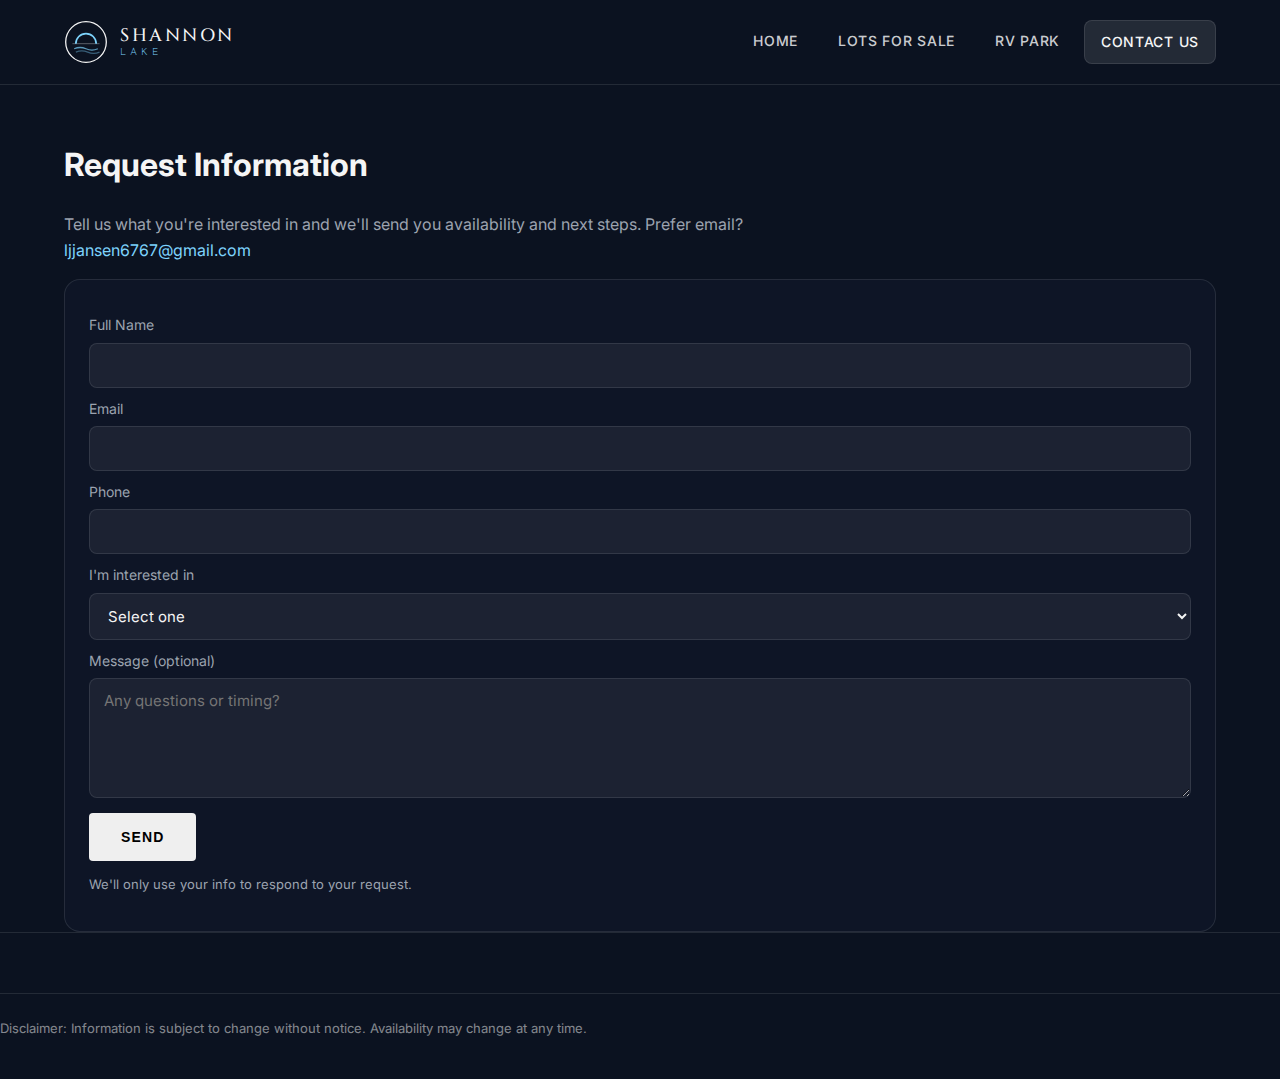
<file: contact.html>
<!doctype html>
<html lang="en">
<head>
  <meta charset="utf-8" />
  <meta name="viewport" content="width=device-width,initial-scale=1" />
  <title>Contact | Shannon Lake Saskatchewan</title>
  <meta name="description" content="Request information about lots for sale or seasonal RV options at Shannon Lake, Saskatchewan (near Wakaw Lake, about 1 hour east of Saskatoon via Highway 41)." />
  <link rel="preconnect" href="https://fonts.googleapis.com">
  <link rel="preconnect" href="https://fonts.gstatic.com" crossorigin>
  <link href="https://fonts.googleapis.com/css2?family=Cormorant+Garamond:ital,wght@0,400;0,500;0,600;1,400;1,500;1,600&family=Cinzel:wght@400;500;600&family=Josefin+Sans:wght@300;400;500&family=Inter:wght@400;500;600;700&display=swap" rel="stylesheet">
  <link rel="stylesheet" href="styles.css" />
</head>
<body>
  <header class="site-header site-header-solid">
    <div class="wrap header-inner">
      <a class="brand" href="index.html">
        <svg class="brand-icon" viewBox="0 0 52 52" fill="none">
          <circle cx="26" cy="26" r="24" stroke="currentColor" stroke-width="1.5" fill="none"/>
          <line x1="10" y1="28" x2="42" y2="28" stroke="currentColor" stroke-width="1" opacity="0.4"/>
          <path d="M14 28 A12 12 0 0 1 38 28" stroke="#7dd3fc" stroke-width="2" fill="none"/>
          <path d="M12 34 Q19 31, 26 34 T40 34" stroke="#7dd3fc" stroke-width="1.5" fill="none" opacity="0.7"/>
          <path d="M14 38 Q21 35, 28 38 T42 38" stroke="#7dd3fc" stroke-width="1.5" fill="none" opacity="0.4"/>
        </svg>
        <span class="brand-wordmark">
          <span class="brand-shannon">SHANNON</span>
          <span class="brand-lake">LAKE</span>
        </span>
      </a>
      <nav class="nav">
        <a href="index.html">Home</a>
        <a href="lots.html">Lots for Sale</a>
        <a href="rv-park.html">RV Park</a>
        <a class="active" href="contact.html">Contact Us</a>
      </nav>
    </div>
  </header>

  <main class="wrap page">
    <h1>Request Information</h1>
    <p class="lead">
      Tell us what you're interested in and we'll send you availability and next steps.
      Prefer email? <a href="mailto:ljjansen6767@gmail.com">ljjansen6767@gmail.com</a>
    </p>
    <div class="card">
      <form
        method="POST"
        action="https://formspree.io/f/xnjnkqzd"
        accept-charset="UTF-8"
      >
        <!-- Redirect after successful submission -->
        <input type="hidden" name="_redirect" value="https://shannon-lake.pages.dev/thanks.html" />
        <input type="hidden" name="_next" value="https://shannon-lake.pages.dev/thanks.html" />
        <!-- Helpful email metadata -->
        <input type="hidden" name="_subject" value="New Shannon Lake Website Lead" />
        <label>
          Full Name
          <input type="text" name="name" autocomplete="name" required />
        </label>
        <label>
          Email
          <input type="email" name="email" autocomplete="email" required />
        </label>
        <!-- Lets you hit Reply in the lead email and respond to the lead -->
        <input type="hidden" name="_replyto" value="%{email}" />
        <label>
          Phone
          <input type="tel" name="phone" autocomplete="tel" required />
        </label>
        <label>
          I'm interested in
          <select name="interest" required>
            <option value="" selected disabled>Select one</option>
            <option value="Buying a lake lot">Buying a lake lot</option>
            <option value="Seasonal RV spot">Seasonal RV spot</option>
            <option value="Both">Both</option>
          </select>
        </label>
        <label>
          Message (optional)
          <textarea name="message" rows="4" placeholder="Any questions or timing?"></textarea>
        </label>
        <button class="btn" type="submit">Send</button>
        <p class="muted small">
          We'll only use your info to respond to your request.
        </p>
      </form>
    </div>
  </main>

  <footer class="footer">
    <p class="disclaimer">
      Disclaimer: Information is subject to change without notice. Availability may change at any time.
    </p>
  </footer>
</body>
</html>
</file>
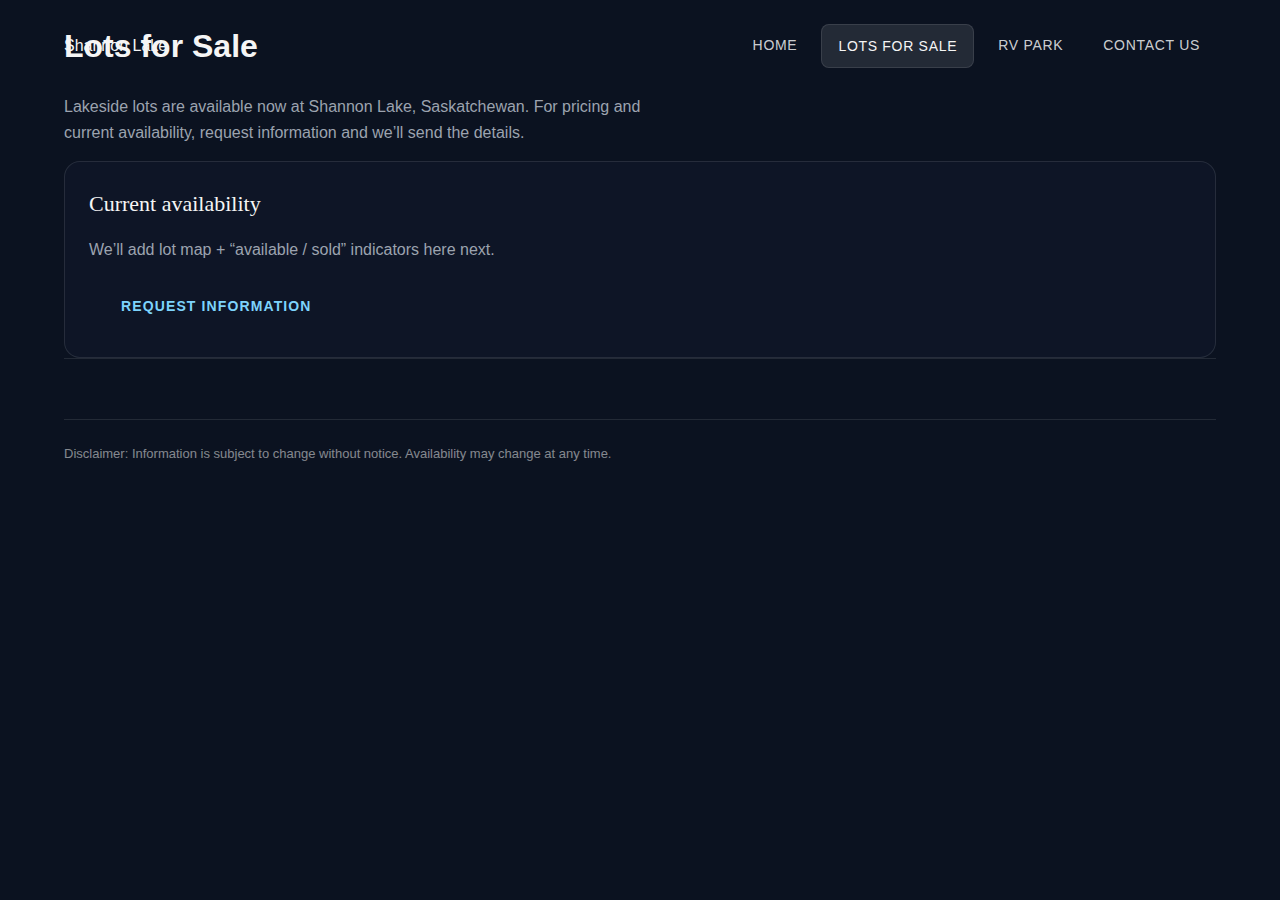
<file: lots.html>
<!doctype html>
<html lang="en">
<head>
  <meta charset="utf-8" />
  <meta name="viewport" content="width=device-width,initial-scale=1" />
  <title>Lots for Sale | Shannon Lake Saskatchewan</title>
  <meta name="description" content="Lakeside lots for sale at Shannon Lake, Saskatchewan — about 1 hour east of Saskatoon via Highway 41, near Wakaw Lake. Request information for current availability." />
  <link rel="stylesheet" href="styles.css" />
</head>
<body>
  <header class="site-header">
    <div class="wrap header-inner">
      <a class="brand" href="index.html">Shannon Lake</a>
      <nav class="nav">
        <a href="index.html">Home</a>
        <a class="active" href="lots.html">Lots for Sale</a>
        <a href="rv-park.html">RV Park</a>
        <a href="contact.html">Contact Us</a>
      </nav>
    </div>
  </header>

  <main class="wrap page">
    <h1>Lots for Sale</h1>
    <p class="lead">
      Lakeside lots are available now at Shannon Lake, Saskatchewan. For pricing and current availability, request
      information and we’ll send the details.
    </p>

    <div class="card">
      <h2>Current availability</h2>
      <p class="muted">We’ll add lot map + “available / sold” indicators here next.</p>
      <a class="btn" href="contact.html">Request Information</a>
    </div>

    <footer class="footer">
      <p class="disclaimer">
        Disclaimer: Information is subject to change without notice. Availability may change at any time.
      </p>
    </footer>
  </main>
</body>
</html>
</file>
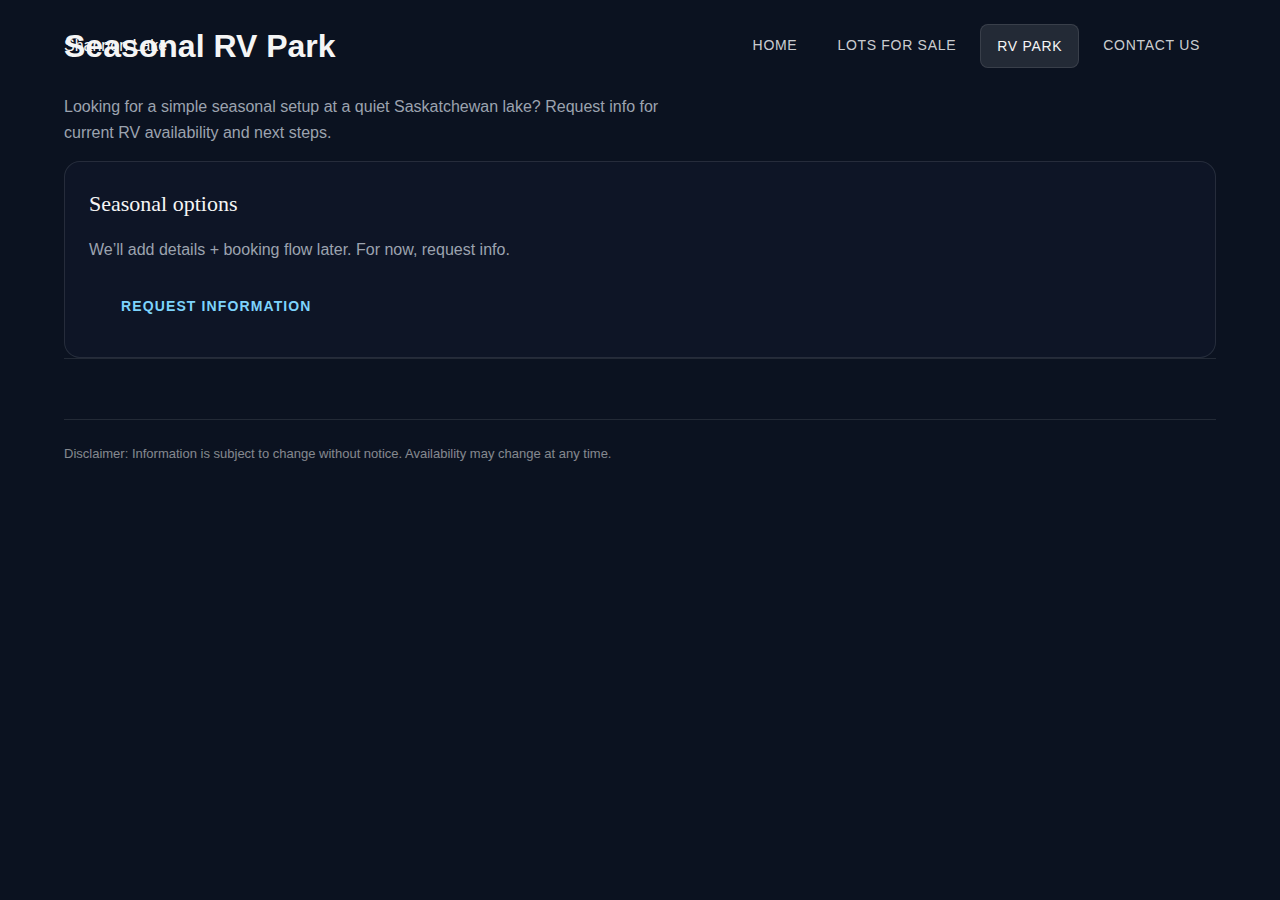
<file: rv-park.html>
<!doctype html>
<html lang="en">
<head>
  <meta charset="utf-8" />
  <meta name="viewport" content="width=device-width,initial-scale=1" />
  <title>Seasonal RV Park | Shannon Lake Saskatchewan</title>
  <meta name="description" content="Seasonal RV options at Shannon Lake, Saskatchewan — a quiet, private escape near Wakaw Lake, about 1 hour east of Saskatoon via Highway 41. Request information today." />
  <link rel="stylesheet" href="styles.css" />
</head>
<body>
  <header class="site-header">
    <div class="wrap header-inner">
      <a class="brand" href="index.html">Shannon Lake</a>
      <nav class="nav">
        <a href="index.html">Home</a>
        <a href="lots.html">Lots for Sale</a>
        <a class="active" href="rv-park.html">RV Park</a>
        <a href="contact.html">Contact Us</a>
      </nav>
    </div>
  </header>

  <main class="wrap page">
    <h1>Seasonal RV Park</h1>
    <p class="lead">
      Looking for a simple seasonal setup at a quiet Saskatchewan lake? Request info for current RV availability and next
      steps.
    </p>

    <div class="card">
      <h2>Seasonal options</h2>
      <p class="muted">We’ll add details + booking flow later. For now, request info.</p>
      <a class="btn" href="contact.html">Request Information</a>
    </div>

    <footer class="footer">
      <p class="disclaimer">
        Disclaimer: Information is subject to change without notice. Availability may change at any time.
      </p>
    </footer>
  </main>
</body>
</html>
</file>
<file: styles.css>
/* ===== CSS Variables ===== */
:root {
  --bg: #0b1220;
  --bg-light: #111a2e;
  --text: #f5f5f5;
  --text-muted: #9ca3af;
  --accent: #7dd3fc;
  --accent-hover: #a5e1fc;
  --line: rgba(255, 255, 255, 0.1);
  --line-light: rgba(255, 255, 255, 0.06);
  
  /* Typography */
  --font-display: 'Cormorant Garamond', Georgia, serif;
  --font-body: 'Inter', -apple-system, BlinkMacSystemFont, sans-serif;
  --font-brand: 'Cinzel', serif;
  --font-brand-sub: 'Josefin Sans', sans-serif;
  
  /* Spacing */
  --section-padding: 100px;
  --section-padding-mobile: 60px;
}

/* ===== Reset & Base ===== */
*, *::before, *::after {
  box-sizing: border-box;
}

html, body {
  margin: 0;
  padding: 0;
}

body {
  font-family: var(--font-body);
  background: var(--bg);
  color: var(--text);
  line-height: 1.6;
  -webkit-font-smoothing: antialiased;
}

a {
  color: var(--accent);
  text-decoration: none;
  transition: color 0.2s ease;
}

a:hover {
  color: var(--accent-hover);
}

img {
  max-width: 100%;
  height: auto;
}

.wrap {
  max-width: 1200px;
  margin: 0 auto;
  padding: 0 24px;
}

/* ===== Hero Section - Full Viewport ===== */
.hero {
  position: relative;
  min-height: 100vh;
  display: flex;
  flex-direction: column;
  overflow: hidden;
}

.hero-bg {
  position: absolute;
  inset: 0;
  z-index: 0;
}

.hero-bg img {
  width: 100%;
  height: 100%;
  object-fit: cover;
}

.hero-overlay {
  position: absolute;
  inset: 0;
  background: linear-gradient(
    to bottom,
    rgba(11, 18, 32, 0.4) 0%,
    rgba(11, 18, 32, 0.3) 40%,
    rgba(11, 18, 32, 0.5) 70%,
    rgba(11, 18, 32, 0.7) 100%
  );
}

/* ===== Header - Overlaid on Hero ===== */
.site-header {
  position: absolute;
  top: 0;
  left: 0;
  right: 0;
  z-index: 100;
  padding: 24px 0;
}

.header-inner {
  max-width: 1200px;
  margin: 0 auto;
  padding: 0 24px;
  display: flex;
  align-items: center;
  justify-content: space-between;
  gap: 20px;
}

/* ===== Brand Logo (Option 2A) ===== */
.brand {
  display: flex;
  align-items: center;
  gap: 12px;
  text-decoration: none;
  color: var(--text);
}

.brand:hover {
  color: var(--text);
}

.brand-icon {
  width: 44px;
  height: 44px;
  flex-shrink: 0;
}

.brand-wordmark {
  display: flex;
  flex-direction: column;
  align-items: flex-start;
  gap: 1px;
}

.brand-shannon {
  font-family: var(--font-brand);
  font-size: 18px;
  font-weight: 500;
  letter-spacing: 0.14em;
  color: var(--text);
  line-height: 1.2;
}

.brand-lake {
  font-family: var(--font-brand-sub);
  font-size: 10px;
  font-weight: 300;
  letter-spacing: 0.4em;
  color: var(--accent);
  text-transform: uppercase;
  line-height: 1.2;
}

.nav {
  display: flex;
  gap: 8px;
}

.nav a {
  padding: 10px 16px;
  border-radius: 8px;
  font-size: 14px;
  font-weight: 500;
  color: rgba(255, 255, 255, 0.8);
  text-transform: uppercase;
  letter-spacing: 0.05em;
  transition: all 0.2s ease;
}

.nav a:hover {
  color: var(--text);
  background: rgba(255, 255, 255, 0.1);
}

.nav a.active {
  color: var(--text);
  background: rgba(255, 255, 255, 0.1);
  border: 1px solid var(--line);
}

/* Solid header for interior pages */
.site-header-solid {
  position: relative;
  background: var(--bg);
  border-bottom: 1px solid var(--line);
  padding: 20px 0;
}

.site-header-solid + .page {
  padding-top: 40px;
}

.site-header-solid + .page h1 {
  margin-top: 0;
}

/* ===== Hero Content ===== */
.hero-content {
  position: relative;
  z-index: 10;
  flex: 1;
  display: flex;
  flex-direction: column;
  align-items: center;
  justify-content: center;
  text-align: center;
  padding: 120px 24px 80px;
}

.hero-content h1 {
  font-family: var(--font-display);
  font-size: clamp(36px, 6vw, 72px);
  font-weight: 500;
  line-height: 1.15;
  margin: 0 0 16px;
  max-width: 900px;
}

.hero-content h1 em {
  font-style: italic;
  font-weight: 500;
}

/* Hero location subtitle - tighter spacing */
.hero-location {
  font-family: var(--font-body);
  font-size: 18px;
  font-weight: 400;
  color: rgba(255, 255, 255, 0.75);
  margin: 0 0 24px;
  letter-spacing: 0.02em;
}

/* ===== Buttons ===== */
.cta-row {
  display: flex;
  gap: 16px;
  flex-wrap: wrap;
  justify-content: center;
}

.btn {
  display: inline-flex;
  align-items: center;
  justify-content: center;
  padding: 16px 32px;
  border-radius: 4px;
  font-size: 14px;
  font-weight: 600;
  text-transform: uppercase;
  letter-spacing: 0.08em;
  transition: all 0.25s ease;
  cursor: pointer;
  border: none;
  text-decoration: none;
}

.btn:hover {
  text-decoration: none;
}

.btn-primary {
  background: rgba(255, 255, 255, 0.15);
  color: var(--text);
  border: 1px solid rgba(255, 255, 255, 0.3);
  backdrop-filter: blur(10px);
}

.btn-primary:hover {
  background: rgba(255, 255, 255, 0.25);
  border-color: rgba(255, 255, 255, 0.5);
  color: var(--text);
}

.btn-outline {
  background: transparent;
  color: var(--text);
  border: 1px solid rgba(255, 255, 255, 0.3);
}

.btn-outline:hover {
  background: rgba(255, 255, 255, 0.1);
  border-color: rgba(255, 255, 255, 0.5);
  color: var(--text);
}

.btn-large {
  padding: 20px 40px;
  font-size: 15px;
}

/* ===== Scroll Indicator ===== */
.scroll-indicator {
  position: absolute;
  bottom: 40px;
  left: 50%;
  transform: translateX(-50%);
  z-index: 10;
  color: rgba(255, 255, 255, 0.6);
  animation: bounce 2s infinite;
}

@keyframes bounce {
  0%, 20%, 50%, 80%, 100% {
    transform: translateX(-50%) translateY(0);
  }
  40% {
    transform: translateX(-50%) translateY(-10px);
  }
  60% {
    transform: translateX(-50%) translateY(-5px);
  }
}

/* ===== Trust Section ===== */
.trust-section {
  background: var(--bg-light);
  border-bottom: 1px solid var(--line);
  padding: 60px 0;
}

.trust-grid {
  display: grid;
  grid-template-columns: repeat(3, 1fr);
  gap: 40px;
  text-align: center;
}

.trust-item {
  display: flex;
  flex-direction: column;
  gap: 8px;
}

.trust-number {
  font-family: var(--font-display);
  font-size: 48px;
  font-weight: 500;
  color: var(--text);
  line-height: 1;
}

.trust-label {
  font-size: 14px;
  color: var(--text-muted);
  text-transform: uppercase;
  letter-spacing: 0.1em;
}

/* ===== Section Styles ===== */
.section-header {
  text-align: center;
  margin-bottom: 60px;
}

.section-header h2 {
  font-family: var(--font-display);
  font-size: clamp(32px, 4vw, 48px);
  font-weight: 500;
  margin: 0 0 20px;
}

.section-header h2 em {
  font-style: italic;
}

.section-lead {
  font-size: 18px;
  color: var(--text-muted);
  max-width: 600px;
  margin: 0 auto;
  line-height: 1.7;
}

/* ===== Features Section ===== */
.features-section {
  padding: var(--section-padding) 0;
}

.features-grid {
  display: grid;
  grid-template-columns: repeat(4, 1fr);
  gap: 32px;
}

.feature-card {
  text-align: center;
  padding: 32px 24px;
  border: 1px solid var(--line);
  border-radius: 12px;
  background: rgba(17, 26, 46, 0.3);
  transition: all 0.3s ease;
}

.feature-card:hover {
  background: rgba(17, 26, 46, 0.5);
  border-color: rgba(255, 255, 255, 0.15);
  transform: translateY(-4px);
}

.feature-icon {
  width: 64px;
  height: 64px;
  margin: 0 auto 20px;
  display: flex;
  align-items: center;
  justify-content: center;
  border-radius: 50%;
  background: rgba(125, 211, 252, 0.1);
  color: var(--accent);
}

.feature-card h3 {
  font-family: var(--font-display);
  font-size: 22px;
  font-weight: 500;
  margin: 0 0 12px;
}

.feature-card p {
  font-size: 15px;
  color: var(--text-muted);
  margin: 0;
  line-height: 1.6;
}

/* ===== Gallery Section ===== */
.gallery-section {
  padding: var(--section-padding) 0;
  background: var(--bg-light);
}

.gallery-grid {
  display: grid;
  grid-template-columns: 1.5fr 1fr;
  grid-template-rows: repeat(2, 250px);
  gap: 16px;
}

.gallery-item {
  position: relative;
  border-radius: 12px;
  overflow: hidden;
  border: 1px solid var(--line);
  display: block;
  text-decoration: none;
}

.gallery-item img {
  width: 100%;
  height: 100%;
  object-fit: cover;
  transition: transform 0.5s ease;
}

.gallery-item:hover img {
  transform: scale(1.05);
}

.gallery-item-large {
  grid-row: span 2;
}

/* Gallery Labels - HOVER ONLY */
.gallery-label {
  position: absolute;
  bottom: 16px;
  left: 16px;
  right: 16px;
  display: flex;
  align-items: center;
  justify-content: space-between;
  padding: 16px 20px;
  background: rgba(11, 18, 32, 0.85);
  backdrop-filter: blur(12px);
  border-radius: 10px;
  border: 1px solid rgba(255, 255, 255, 0.1);
  opacity: 0;
  transform: translateY(10px);
  transition: all 0.3s ease;
}

.gallery-item:hover .gallery-label {
  opacity: 1;
  transform: translateY(0);
}

.gallery-label-text {
  font-family: var(--font-display);
  font-size: 22px;
  font-weight: 500;
  color: var(--text);
}

.gallery-label svg {
  color: var(--accent);
  transition: transform 0.3s ease;
}

.gallery-item:hover .gallery-label svg {
  transform: translateX(4px);
}

/* ===== Location Section ===== */
.location-section {
  padding: var(--section-padding) 0;
}

.location-content {
  display: grid;
  grid-template-columns: 1fr 1fr;
  gap: 60px;
  align-items: center;
}

.location-text h2 {
  font-family: var(--font-display);
  font-size: clamp(32px, 4vw, 48px);
  font-weight: 500;
  margin: 0 0 20px;
}

.location-text h2 em {
  font-style: italic;
}

.location-text p {
  font-size: 18px;
  color: var(--text-muted);
  margin: 0 0 32px;
  line-height: 1.7;
}

.location-map {
  border-radius: 12px;
  overflow: hidden;
  border: 1px solid var(--line);
  background: rgba(17, 26, 46, 0.3);
  height: 400px;
}

.location-map iframe {
  width: 100%;
  height: 100%;
  display: block;
}

/* ===== CTA Section ===== */
.cta-section {
  padding: var(--section-padding) 0;
  background: linear-gradient(
    to bottom,
    var(--bg-light),
    var(--bg)
  );
  text-align: center;
}

.cta-content h2 {
  font-family: var(--font-display);
  font-size: clamp(32px, 4vw, 48px);
  font-weight: 500;
  margin: 0 0 16px;
}

.cta-content h2 em {
  font-style: italic;
}

.cta-content p {
  font-size: 18px;
  color: var(--text-muted);
  margin: 0 0 40px;
}

.cta-section .btn-primary {
  background: var(--accent);
  color: var(--bg);
  border-color: var(--accent);
}

.cta-section .btn-primary:hover {
  background: var(--accent-hover);
  border-color: var(--accent-hover);
}

/* ===== Footer ===== */
.footer {
  padding: 60px 0 40px;
  border-top: 1px solid var(--line);
}

.footer-content {
  display: flex;
  align-items: center;
  justify-content: space-between;
  gap: 40px;
  margin-bottom: 40px;
}

.footer-brand {
  display: flex;
  align-items: center;
  gap: 12px;
  text-decoration: none;
  color: var(--text);
}

.footer-brand:hover {
  color: var(--text);
}

.footer-brand .brand-icon {
  width: 40px;
  height: 40px;
}

.footer-brand .brand-shannon {
  font-size: 16px;
}

.footer-brand .brand-lake {
  font-size: 9px;
}

.footer-nav {
  display: flex;
  gap: 24px;
}

.footer-nav a {
  font-size: 14px;
  color: var(--text-muted);
  text-transform: uppercase;
  letter-spacing: 0.05em;
}

.footer-nav a:hover {
  color: var(--text);
}

.disclaimer {
  font-size: 13px;
  color: rgba(255, 255, 255, 0.5);
  padding-top: 24px;
  border-top: 1px solid var(--line);
  margin: 0;
}

/* ===== Sticky CTA ===== */
.sticky-cta {
  position: fixed;
  left: 12px;
  right: 12px;
  bottom: 12px;
  display: flex;
  gap: 10px;
  padding: 12px;
  border-radius: 16px;
  border: 1px solid var(--line);
  background: rgba(11, 18, 32, 0.9);
  backdrop-filter: blur(20px);
  z-index: 999;
  opacity: 0;
  transform: translateY(20px);
  pointer-events: none;
  transition: opacity 0.3s ease, transform 0.3s ease;
}

.sticky-cta.is-visible {
  opacity: 1;
  transform: translateY(0);
  pointer-events: auto;
}

.sticky-btn {
  flex: 1;
  text-align: center;
  padding: 14px 16px;
  border-radius: 10px;
  font-weight: 600;
  font-size: 14px;
  text-transform: uppercase;
  letter-spacing: 0.05em;
  background: var(--accent);
  color: var(--bg);
  text-decoration: none;
  border: none;
}

.sticky-btn:hover {
  color: var(--bg);
}

.sticky-ghost {
  background: rgba(255, 255, 255, 0.08);
  color: var(--text);
  border: 1px solid var(--line);
}

.sticky-ghost:hover {
  background: rgba(255, 255, 255, 0.12);
  color: var(--text);
}

/* ===== Responsive ===== */
@media (max-width: 1024px) {
  .features-grid {
    grid-template-columns: repeat(2, 1fr);
  }
}

@media (max-width: 900px) {
  :root {
    --section-padding: var(--section-padding-mobile);
  }
  
  .nav {
    display: none;
  }
  
  .trust-grid {
    grid-template-columns: 1fr;
    gap: 32px;
  }
  
  .features-grid {
    grid-template-columns: 1fr;
    gap: 20px;
  }
  
  .gallery-grid {
    grid-template-columns: 1fr;
    grid-template-rows: auto;
  }
  
  .gallery-item-large {
    grid-row: auto;
  }
  
  .gallery-item {
    height: 280px;
  }
  
  /* Show labels on mobile since no hover */
  .gallery-label {
    opacity: 1;
    transform: translateY(0);
  }
  
  .location-content {
    grid-template-columns: 1fr;
    gap: 40px;
  }
  
  .location-map {
    height: 300px;
  }
  
  .footer-content {
    flex-direction: column;
    text-align: center;
  }
  
  .footer-brand {
    justify-content: center;
  }
  
  .footer-nav {
    flex-wrap: wrap;
    justify-content: center;
  }
  
  body {
    padding-bottom: 90px;
  }
}

@media (min-width: 901px) {
  .sticky-cta {
    display: none;
  }
}

/* ===== Page-specific styles (preserved from original) ===== */

/* Lots page */
.lots-section {
  margin: 18px 0 22px;
}

.section-head h2 {
  margin: 0 0 6px;
  font-size: 18px;
}

.section-head p {
  margin: 0;
}

.map-placeholder-inner {
  padding: 22px;
  text-align: center;
  color: var(--text-muted);
}

.map-placeholder code {
  color: var(--text);
  background: rgba(255, 255, 255, 0.06);
  padding: 2px 8px;
  border-radius: 10px;
  border: 1px solid var(--line);
}

/* ===== Interactive Lot Map ===== */
.lot-map-container {
  position: relative;
  border-radius: 16px;
  border: 1px solid var(--line);
  background: rgba(17, 26, 46, 0.35);
  overflow: hidden;
  margin-top: 16px;
}

.map-legend {
  position: absolute;
  top: 16px;
  right: 16px;
  background: rgba(11, 18, 32, 0.9);
  border: 1px solid var(--line);
  border-radius: 10px;
  padding: 12px 16px;
  display: flex;
  flex-direction: column;
  gap: 8px;
  z-index: 10;
}

.legend-item {
  display: flex;
  align-items: center;
  gap: 10px;
  font-size: 13px;
  color: var(--text);
}

.legend-color {
  width: 18px;
  height: 14px;
  border-radius: 3px;
}

.legend-available {
  background: #4a9a5a;
  border: 1px solid #6aba7a;
}

.legend-sold {
  background: #6a6a6a;
  border: 1px solid #8a8a8a;
}

.lot-map {
  width: 100%;
  max-width: 550px;
  height: auto;
  display: block;
  margin: 0 auto;
}

.lot-group {
  cursor: pointer;
}

.lot-rect {
  transition: all 0.2s ease;
  stroke-width: 1.5;
}

.lot-rect.lot-available {
  fill: #4a9a5a;
  stroke: #6aba7a;
}

.lot-group:hover .lot-rect.lot-available {
  fill: #5aba6a;
  stroke: #7dd3fc;
  stroke-width: 2.5;
}

.lot-rect.lot-sold {
  fill: #5a5a5a;
  stroke: #7a7a7a;
}

.lot-group:hover .lot-rect.lot-sold {
  fill: #6a6a6a;
  stroke: #9a9a9a;
  stroke-width: 2.5;
}

.lot-label {
  fill: #ffffff;
  font-size: 11px;
  font-family: 'Inter', sans-serif;
  font-weight: 500;
  pointer-events: none;
}

.lot-group:hover .lot-label {
  fill: #7dd3fc;
}

.lot-group:hover line {
  stroke: rgba(125, 211, 252, 0.7);
}

@media (max-width: 600px) {
  .lot-map {
    max-height: 500px;
  }
  
  .map-legend {
    top: 8px;
    right: 8px;
    padding: 8px 12px;
  }
  
  .legend-item {
    font-size: 11px;
  }
}

.lots-toolbar {
  margin-top: 12px;
  display: flex;
  gap: 14px;
  align-items: center;
  justify-content: flex-end;
  flex-wrap: wrap;
  padding: 14px;
  border-radius: 16px;
  border: 1px solid var(--line);
  background: rgba(17, 26, 46, 0.35);
}

.filter-buttons {
  display: flex;
  gap: 8px;
}

.filter-btn {
  padding: 10px 20px;
  border-radius: 999px;
  font-weight: 600;
  font-size: 13px;
  border: 1px solid var(--line);
  background: rgba(255, 255, 255, 0.06);
  color: var(--text);
  cursor: pointer;
  transition: all 0.2s ease;
}

.filter-btn:hover {
  background: rgba(255, 255, 255, 0.1);
  border-color: rgba(255, 255, 255, 0.2);
}

.filter-btn.active {
  background: var(--text);
  color: var(--bg);
  border-color: var(--text);
}

.filter {
  min-width: 220px;
}

.filter select {
  margin-top: 6px;
}

.legend {
  display: flex;
  gap: 8px;
  flex-wrap: wrap;
  align-items: center;
}

.pill {
  padding: 6px 10px;
  border-radius: 999px;
  font-weight: 700;
  font-size: 13px;
  border: 1px solid var(--line);
  background: rgba(255, 255, 255, 0.06);
  color: var(--text);
}

.lot-grid {
  margin-top: 14px;
  display: grid;
  grid-template-columns: repeat(4, minmax(0, 1fr));
  gap: 12px;
}

@media (max-width: 1000px) {
  .lot-grid {
    grid-template-columns: repeat(3, minmax(0, 1fr));
  }
}

@media (max-width: 720px) {
  .lot-grid {
    grid-template-columns: repeat(2, minmax(0, 1fr));
  }
}

.lot-card {
  margin: 0;
  position: relative;
  border-radius: 16px;
  overflow: hidden;
  border: 1px solid var(--line);
  background: rgba(17, 26, 46, 0.35);
  cursor: pointer;
}

.lot-card img {
  width: 100%;
  height: 190px;
  object-fit: cover;
  display: block;
  transform: scale(1);
  transition: transform 0.25s ease;
}

.lot-card:hover img {
  transform: scale(1.03);
}

.lot-card figcaption {
  position: absolute;
  inset: auto 10px 10px 10px;
  display: flex;
  align-items: center;
  justify-content: space-between;
  gap: 8px;
  padding: 10px 10px;
  border-radius: 14px;
  border: 1px solid rgba(255, 255, 255, 0.14);
  background: rgba(11, 18, 32, 0.68);
  backdrop-filter: blur(10px);
  opacity: 0.92;
  transition: opacity 0.2s ease, transform 0.2s ease;
  transform: translateY(2px);
}

.lot-card:hover figcaption {
  opacity: 1;
  transform: translateY(0);
}

.lot-label {
  font-weight: 900;
  letter-spacing: 0.2px;
}

.status-badge {
  padding: 6px 10px;
  border-radius: 999px;
  font-weight: 800;
  font-size: 12px;
  border: 1px solid var(--line);
  background: rgba(255, 255, 255, 0.06);
  color: var(--text);
}

/* Lightbox */
.no-scroll {
  overflow: hidden;
}

.lightbox {
  position: fixed;
  inset: 0;
  display: none;
  z-index: 2000;
}

.lightbox.is-open {
  display: block;
}

.lightbox-backdrop {
  position: absolute;
  inset: 0;
  background: rgba(0, 0, 0, 0.65);
}

.lightbox-panel {
  position: absolute;
  left: 50%;
  top: 50%;
  transform: translate(-50%, -50%);
  width: min(980px, calc(100vw - 24px));
  border-radius: 18px;
  border: 1px solid var(--line);
  background: rgba(11, 18, 32, 0.92);
  overflow: hidden;
}

.lightbox-close {
  position: absolute;
  right: 10px;
  top: 8px;
  width: 42px;
  height: 42px;
  border-radius: 14px;
  border: 1px solid var(--line);
  background: rgba(255, 255, 255, 0.06);
  color: var(--text);
  font-size: 26px;
  line-height: 1;
  cursor: pointer;
  z-index: 2;
}

.lightbox-media {
  position: relative;
}

.lightbox-media img {
  width: 100%;
  height: min(70vh, 720px);
  object-fit: contain;
  display: block;
  background: rgba(255, 255, 255, 0.03);
}

.lightbox-info {
  position: absolute;
  left: 12px;
  right: 12px;
  bottom: 12px;
  padding: 12px 12px;
  border-radius: 16px;
  border: 1px solid rgba(255, 255, 255, 0.14);
  background: rgba(11, 18, 32, 0.72);
  backdrop-filter: blur(10px);
}

.lightbox-title {
  font-weight: 900;
  font-size: 18px;
  margin-bottom: 6px;
}

.lightbox-meta {
  margin-bottom: 6px;
  display: flex;
  align-items: center;
  gap: 12px;
}

.lightbox-size {
  font-size: 14px;
  font-weight: 600;
  color: var(--accent);
}

.lightbox-notes {
  color: var(--text-muted);
  font-size: 14px;
}

/* Form styles for contact/other pages */
.page {
  margin-top: 14px;
}

label {
  display: block;
  margin: 10px 0 8px;
  color: var(--text-muted);
  font-size: 14px;
}

input, select, textarea {
  width: 100%;
  margin-top: 6px;
  padding: 12px 14px;
  border-radius: 8px;
  border: 1px solid var(--line);
  background: rgba(255, 255, 255, 0.06);
  color: var(--text);
  font-family: var(--font-body);
  font-size: 15px;
  outline: none;
  transition: border-color 0.2s ease;
}

/* Fix dropdown option text on white background */
select option {
  background: #1a2a3a;
  color: var(--text);
}

input:focus, select:focus, textarea:focus {
  border-color: var(--accent);
}

textarea {
  resize: vertical;
  min-height: 120px;
}

/* Card styles for other pages */
.card {
  border: 1px solid var(--line);
  border-radius: 16px;
  padding: 24px;
  background: rgba(17, 26, 46, 0.45);
}

.card h2 {
  font-family: var(--font-display);
  font-size: 22px;
  font-weight: 500;
  margin: 0 0 16px;
}

.grid {
  display: grid;
  grid-template-columns: repeat(2, minmax(0, 1fr));
  gap: 16px;
  margin: 24px 0;
}

@media (max-width: 900px) {
  .grid {
    grid-template-columns: 1fr;
  }
}

.lead {
  color: var(--text-muted);
  max-width: 70ch;
}

.muted {
  color: var(--text-muted);
}

.small {
  font-size: 13px;
}
</file>
